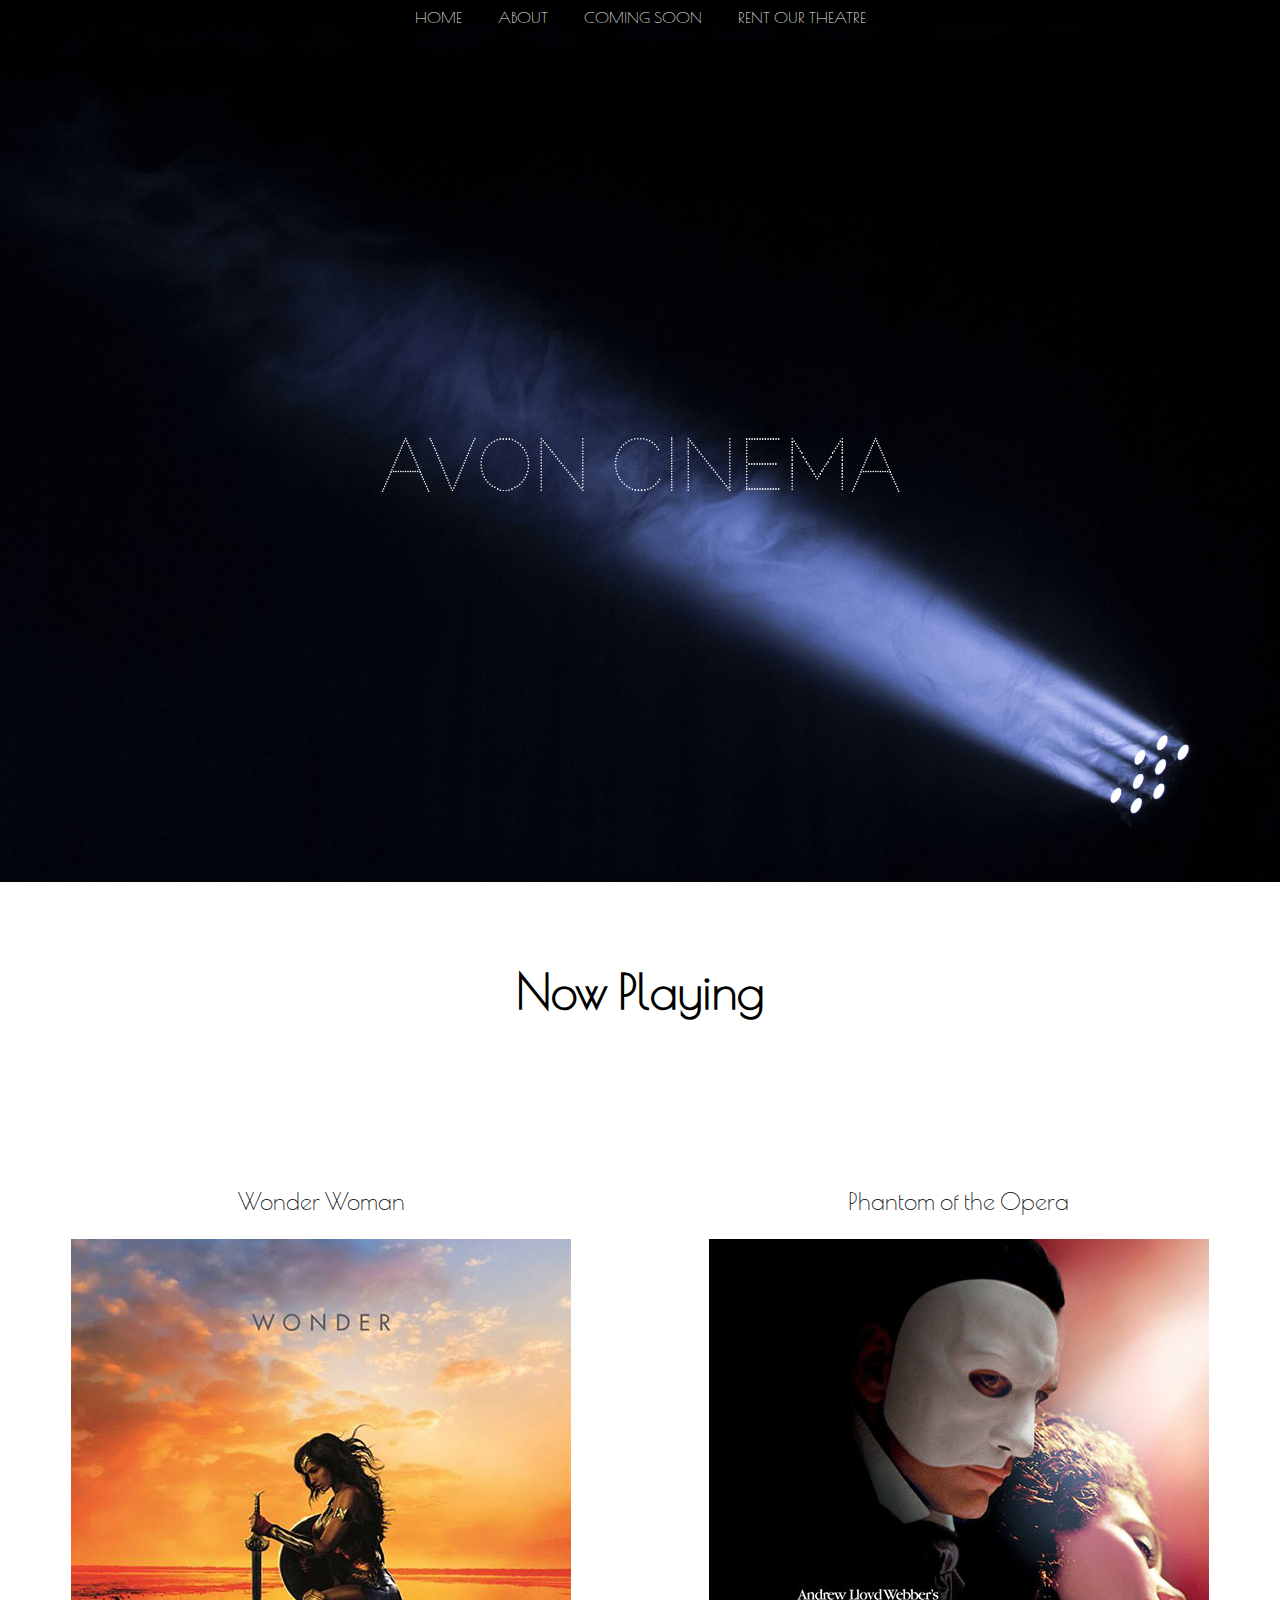
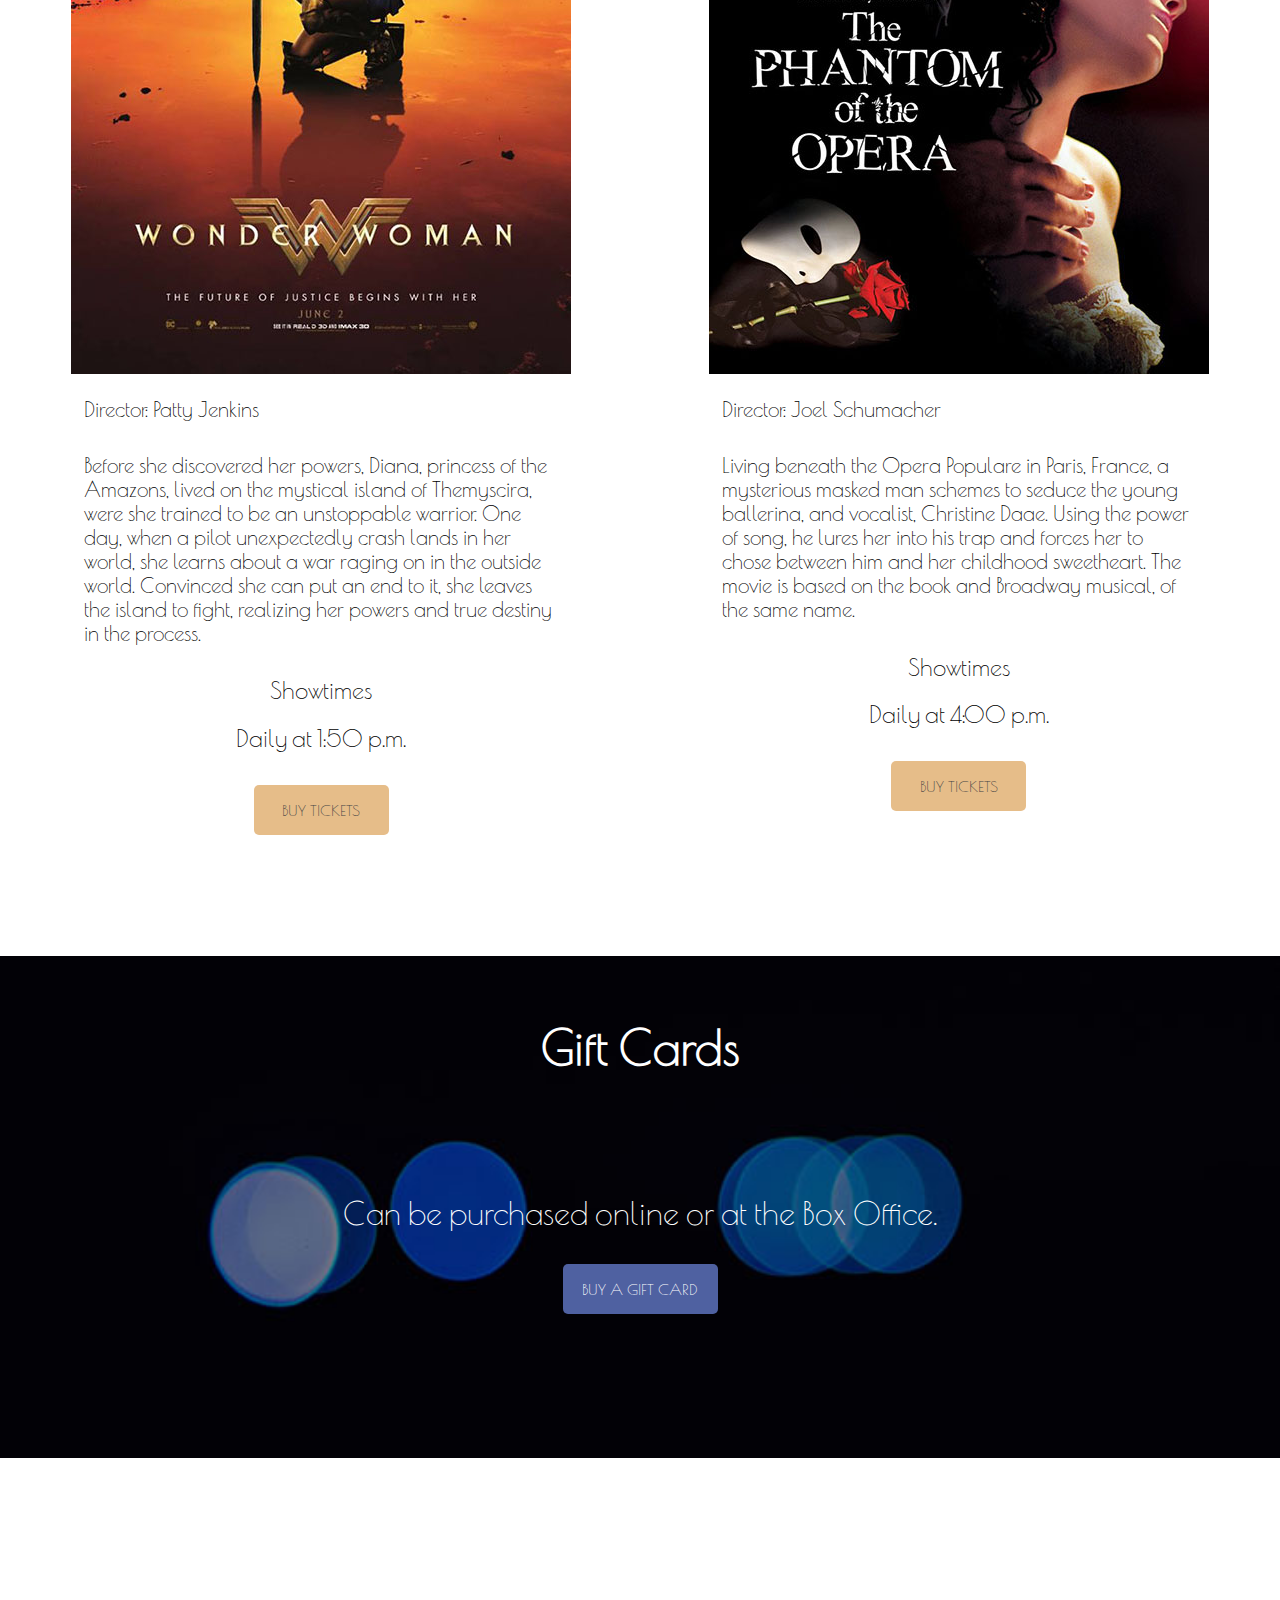
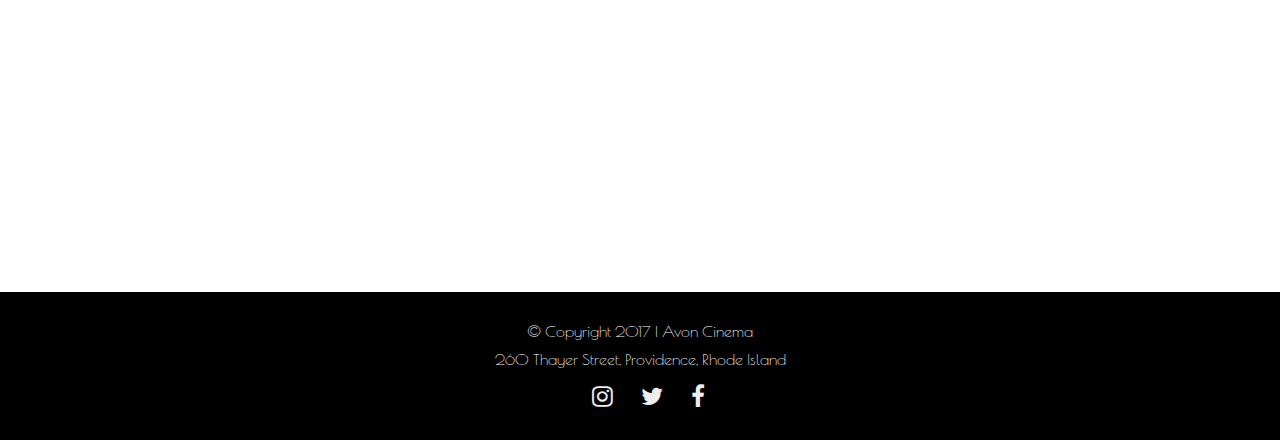
<file: index.html>
<DOCTYPE html>

<html>

<head>

<title>Avon Cinema</title>

<meta charset="utf-8">

<meta name="viewport" content="width=device-width, initial-scale=1">

<meta name="author" content="Elizabeth Langlais">

<meta name="description" content="Project 2 for DME 1060">

<link href="https://fonts.googleapis.com/css?family=Poiret+One" rel="stylesheet">

<link href="https://fonts.googleapis.com/css?family=Abril+Fatface" rel="stylesheet">

<link href="https://fonts.googleapis.com/css?family=Raleway+Dots" rel="stylesheet">

<link href="css/normalize.css" rel="stylesheet">

<link href="css/style.css" rel="stylesheet">

<link href="css/font-awesome.css" rel="stylesheet">

</head>

<div class="navButton">
	<a href="#nav">
		<i class="fa fa-bars" aria-hidden="true"></i>
	</a>
</div>

<nav id="nav">
	<ul>
		<li class="hiddenLink">
			<a href="#">
				<i class="fa fa-times" aria-hidden="true"></i>CLOSE
			</a>
		</li>
 		<li class="hiddenLink">&nbsp;</li>
 		<li><a href="index.html">HOME</a></li>
 		<li><a href="about.html">ABOUT</a></li>
		<li><a href="comingsoon.html">COMING SOON</a></li>
		<li><a href="rentourtheatre.html">RENT OUR THEATRE</a></li>
	</ul>
</nav>

<div class="hero-image">

	<div class="hero-text">

		<p>AVON CINEMA</p>

	</div>

</div>

<div class="wrapper">

	<section class="now-playing">

		<h1>Now Playing</h1>

		<section class="movieposters">

			<p>Wonder Woman</p>

			<img src="img/wonderwoman.jpg" class="imgResponsive">

			<div class="summary">
				<p>Director: Patty Jenkins</p>
				<p>Before she discovered her powers, Diana, princess of the Amazons, lived on the mystical island of Themyscira, were she trained to be an unstoppable warrior. One day, when a pilot unexpectedly crash lands in her world, she learns about a war raging on in the outside world. Convinced she can put an end to it, she leaves the island to fight, realizing her powers and true destiny in the process.</p>
			</div>

			<div class="showtimes">
				<h2>Showtimes</h2>
				<p> Daily at 1:50 p.m.</p>
			</div>

			<section>

				<article>

					<a href="#" class="button buttonExpand">BUY TICKETS</a>

				</article>

			</section>

		</section>

		<section class="movieposters">

			<p>Phantom of the Opera</p>

			<img src="img/poto.jpg" class="imgResponsive">

			<div class="summary">
				<p>Director: Joel Schumacher</p>
				<p>Living beneath the Opera Populare in Paris, France, a mysterious masked man schemes to seduce the young ballerina, and vocalist, Christine Daae. Using the power of song, he lures her into his trap and forces her to chose between him and her childhood sweetheart. The movie is based on the book and Broadway musical, of the same name.</p>
			</div>

			<div class="showtimes">
				<h2>Showtimes</h2>
				<p> Daily at 4:00 p.m.</p>
			</div>

			<section>

				<article>

					<a href="#" class="button buttonExpand">BUY TICKETS</a>

				</article>
				
			</section>

		</section>

		<!-- <section class="movieposters">

			<p>Phantom of the Opera</p>

			<img src="img/poto.jpg" class="imgResponsive">

			<div class="summary">
				<p>Director: Joel Schumacher</p>
				<p>Living beneath the Opera Populare in Paris, France, a mysterious masked man schemes to seduce the young ballerina, and vocalist, Christine Daae. Using the power of song, he lures her into his trap and forces her to chose between him and her childhood sweetheart. The movie is based on the book and Broadway musical, of the same name.</p>
			</div>

			<div class="showtimes">
				<h2>Showtimes</h2>
				<p> Daily at 6:20 p.m.</p>
			</div>

			<section>

				<article>

					<a href="#" class="button buttonExpand">BUY TICKETS</a>

				</article>
				
			</section>

		</section> -->

		<!-- <section class="movieposters">
				
			<p>Return of the Jedi</p>

			<img src="img/returnofthejedi.jpg" class="imgResponsive">

			<div class="summary">
				<p>Director: Richard Marquand</p>
				<p>The third installment to the original Star Wars trilogy, Luke Skywalker, Leia Organa, and Han Solo ban together with the Rebel Alliance to destroy the Death Star, again. They must prevent its completion in order to bring an end to the Empire and Darth Vadar.</p>
			</div>

			<div class="showtimes">
				<h2>Showtimes</h2>
				<p> Daily at 11:00 p.m.</p>
			</div>


			<section>

				<article>

					<a href="#" class="button buttonExpand">BUY TICKETS</a>

				</article>
				
			</section>

		</section>  -->

	<section class="gift-cards">
		
		<h3>Gift Cards</h3>

			<p> Can be purchased online or at the Box Office.</p>

			<section>

				<article>

					<a href="#" class="button buttonExpand">BUY A GIFT CARD</a>

				</article>
				
			</section>

	</section>

	<iframe src="https://www.google.com/maps/embed?pb=!1m18!1m12!1m3!1d2972.9740473874353!2d-71.4030646851701!3d41.828856976474476!2m3!1f0!2f0!3f0!3m2!1i1024!2i768!4f13.1!3m3!1m2!1s0x89e4452365da0b2d%3A0x5ae9246bc3983e79!2sAvon+Cinema!5e0!3m2!1sen!2sus!4v1509646037808" width="100%" height="450" frameborder="0" style="border:0" allowfullscreen></iframe>

	<section class="footer">

		<footer> 

			<div class="copyright"> &copy; Copyright 2017 | Avon Cinema </div>
			<div class="address"> 260 Thayer Street, Providence, Rhode Island </div>
			
		<ol class="social-links">
			<li><i class="fa fa-instagram" aria-hidden="true"></i></li>

			<li><i class="fa fa-twitter" aria-hidden="true"></i></li>

			<li><i class="fa fa-facebook" aria-hidden="true"></i></li>
		</ol>

		</footer>

	</section>

</div>

</html>
</file>
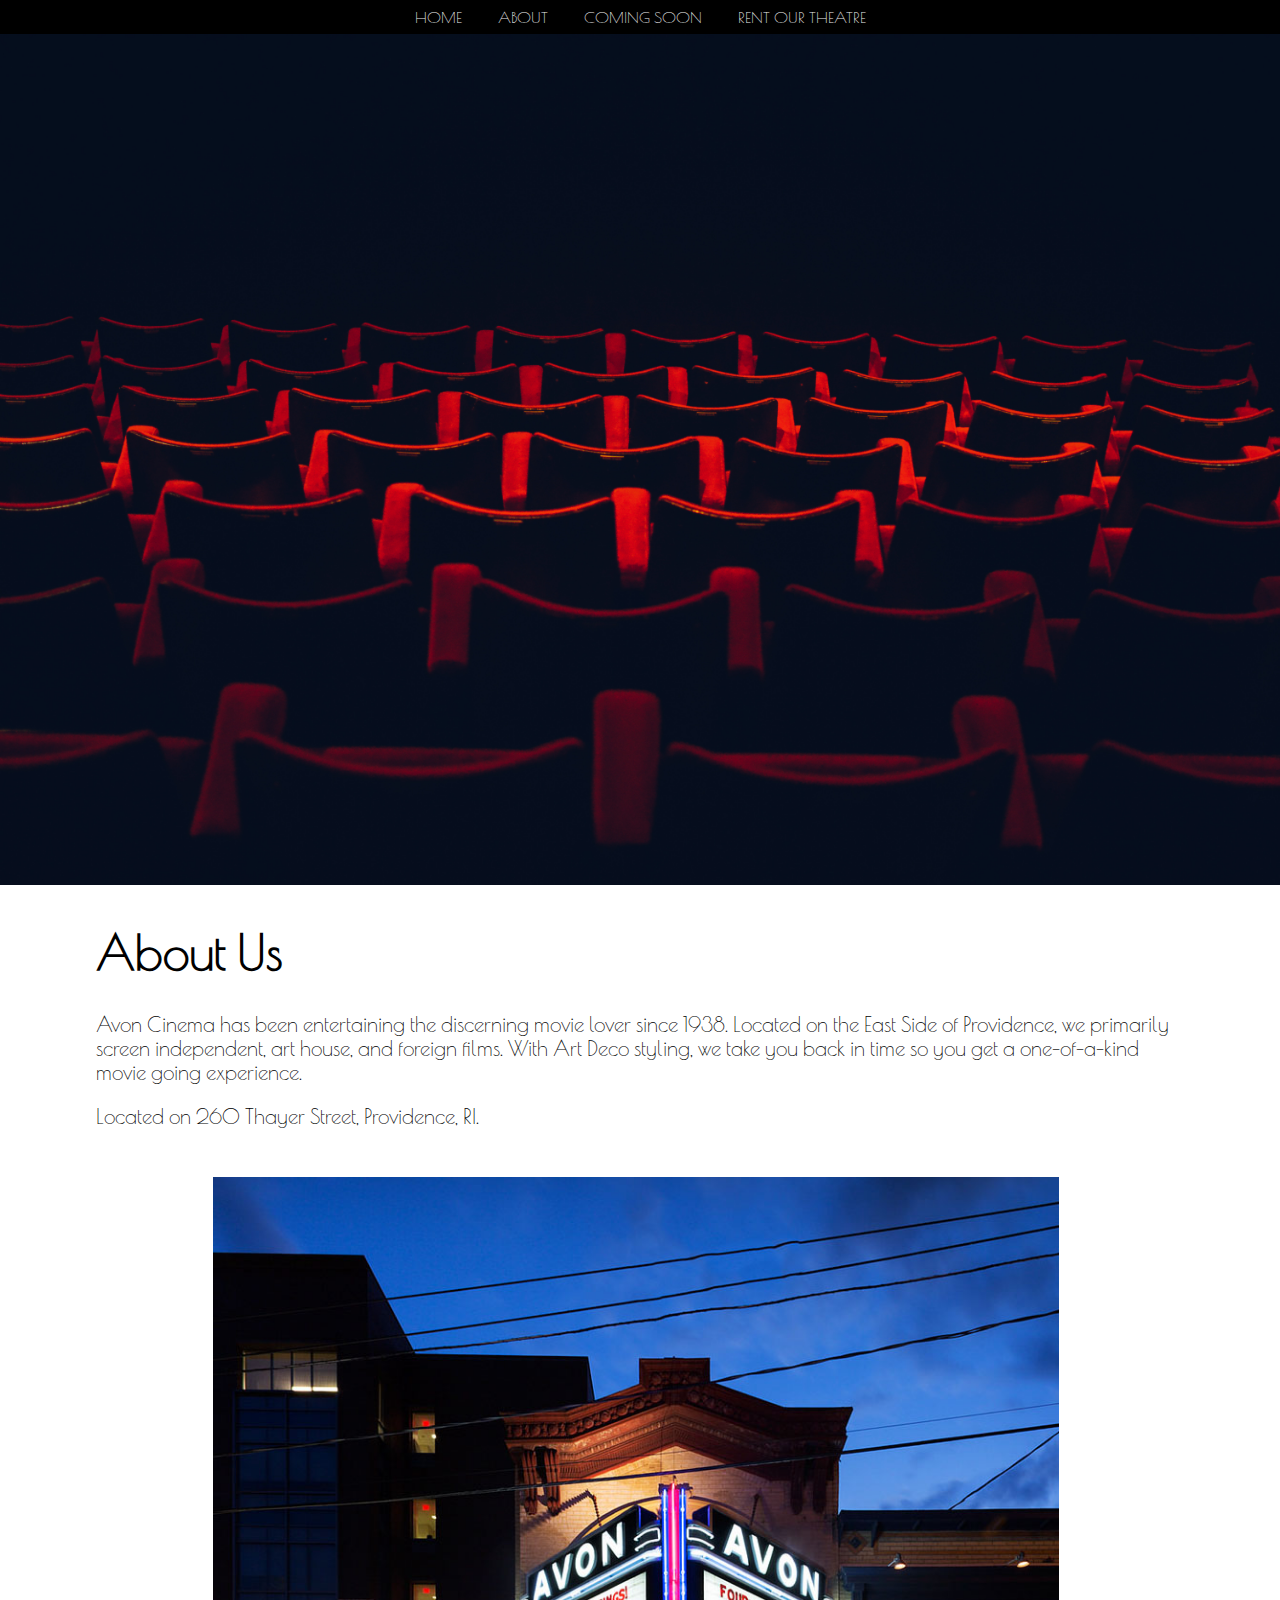
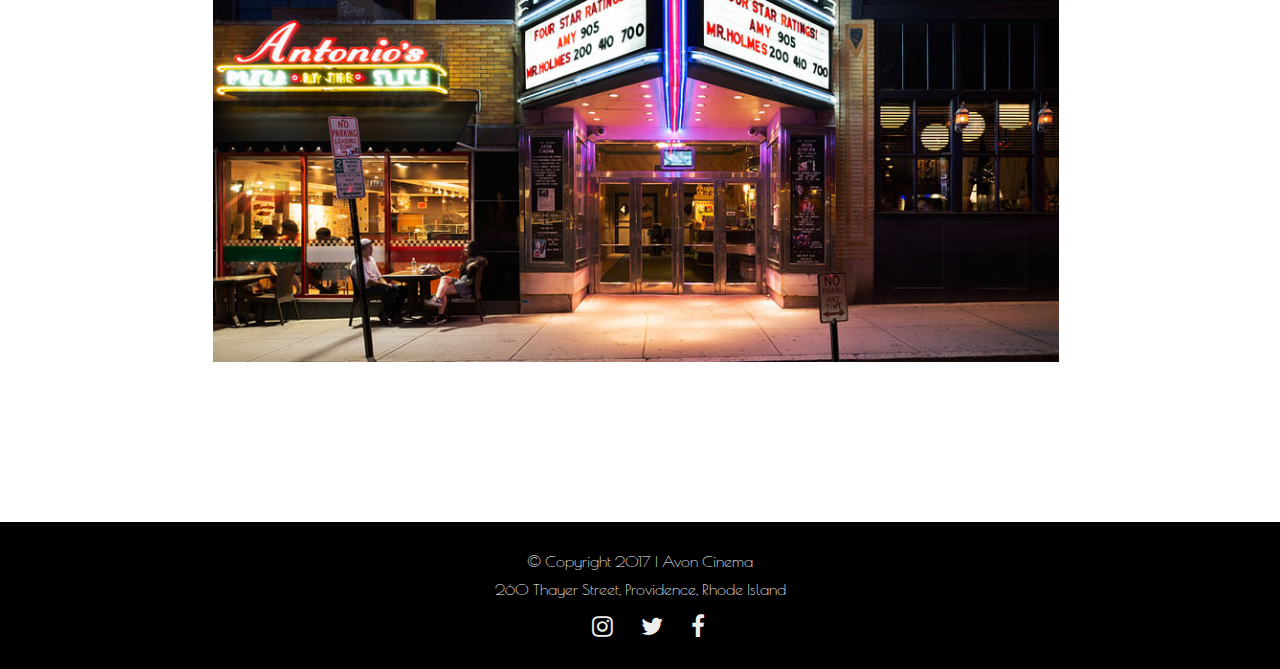
<file: about.html>
<DOCTYPE html>

<html>

<head>

<title>About</title>

<meta charset="utf-8">

<meta name="viewport" content="width=device-width, initial-scale=1">

<meta name="author" content="Elizabeth Langlais">

<meta name="description" content="Project 2 for DME 1060">

<link href="https://fonts.googleapis.com/css?family=Poiret+One" rel="stylesheet">

<link href="css/normalize.css" rel="stylesheet">

<link href="css/style.css" rel="stylesheet">

<link href="css/font-awesome.css" rel="stylesheet">

</head>

<!-- Add a navButton class that contains the hamburger/nav icon from the FontAwesome collection. -->

<!-- In addition, we set the href value to '#nav' which targets the nav element below.. -->

<div class="navButton">
	<a href="#nav">
		<i class="fa fa-bars" aria-hidden="true"></i>
	</a>
</div>

<!-- We add an ID of 'nav' to the nav element so our anchor can target it. -->
<nav id="nav">
	<ul>
		<li class="hiddenLink">
			<a href="#">
				<i class="fa fa-times" aria-hidden="true"></i>CLOSE
			</a>
		</li>
 		<li class="hiddenLink">&nbsp;</li>
 		<li><a href="index.html">HOME</a></li>
 		<li><a href="about.html">ABOUT</a></li>
		<li><a href="comingsoon.html">COMING SOON</a></li>
		<li><a href="rentourtheatre.html">RENT OUR THEATRE</a></li>
	</ul>
</nav>

<div class="wrapper">

	<img src="img/redseats.jpg" class= "imgResponsive">

	<section class="about">

		<h1>About Us</h1>

			<p> Avon Cinema has been entertaining the discerning movie lover since 1938. Located on the East Side of Providence, we primarily screen independent, art house, and foreign films. With Art Deco styling, we take you back in time so you get a one-of-a-kind movie going experience.</p>

			<p>Located on 260 Thayer Street, Providence, RI.</p>

			<img src="img/avon.jpg" class= "imgResponsive">

	</section>

</div>

	<section class="footer">

		<footer> 

			<div> &copy; Copyright 2017 | Avon Cinema </div> 
			<div class="address"> 260 Thayer Street, Providence, Rhode Island </div>
			
			<ol class="social-links">
			<li><i class="fa fa-instagram" aria-hidden="true"></i></li>

			<li><i class="fa fa-twitter" aria-hidden="true"></i></li>

			<li><i class="fa fa-facebook" aria-hidden="true"></i></li>
			</ol>

		</footer>

	</section>

</div>

</html>
</file>
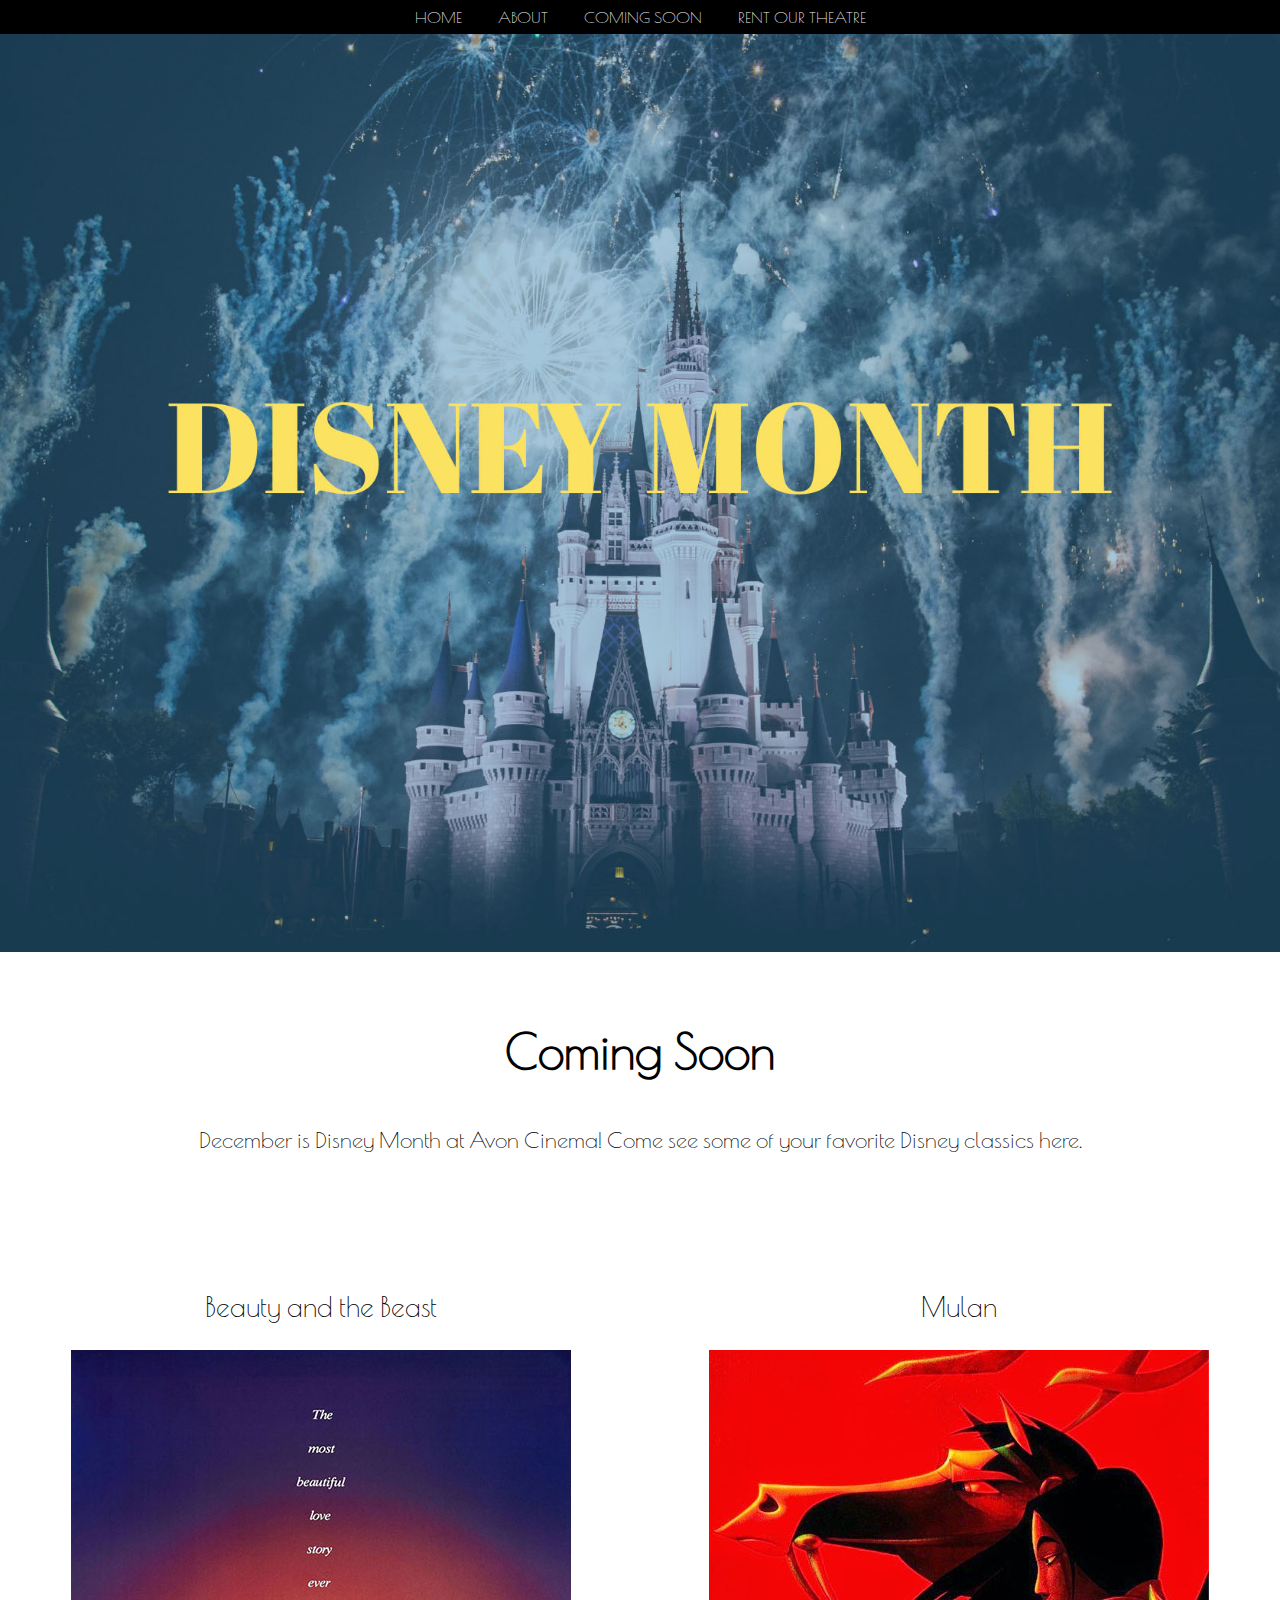
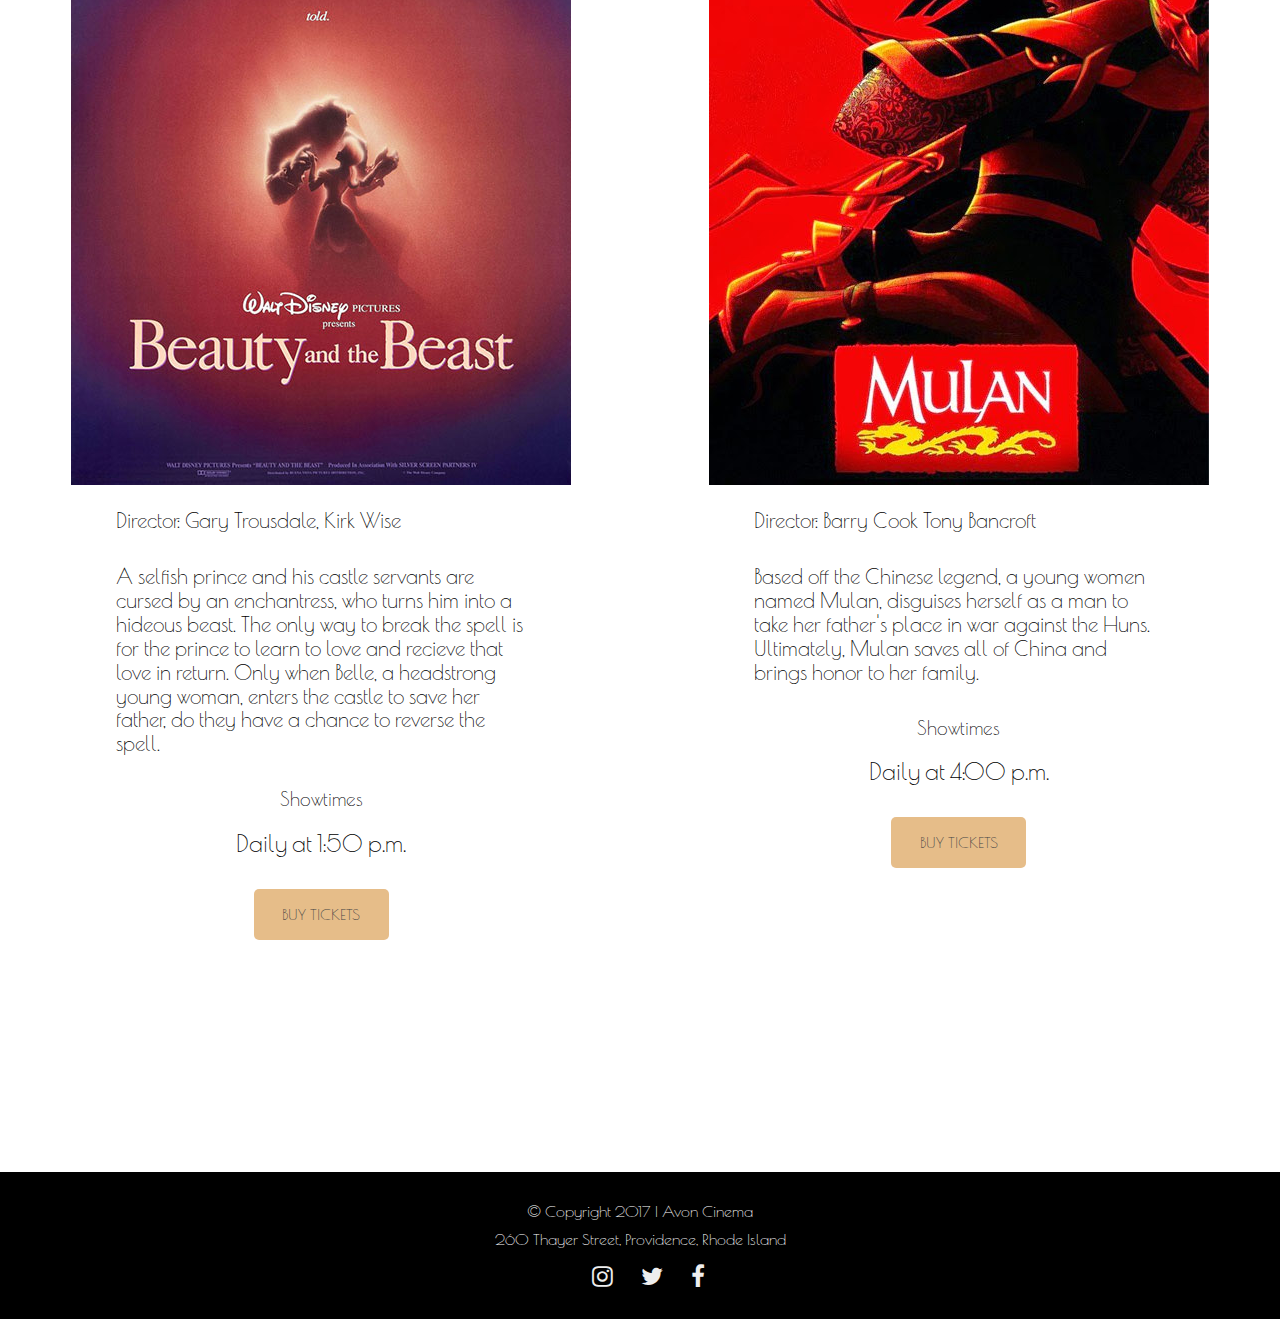
<file: comingsoon.html>
<DOCTYPE html>

<html>

<head>

<title>Coming Soon</title>

<meta charset="utf-8">

<meta name="viewport" content="width=device-width, initial-scale=1">

<meta name="author" content="Elizabeth Langlais">

<meta name="description" content="Project 2 for DME 1060">

<link href="https://fonts.googleapis.com/css?family=Poiret+One" rel="stylesheet">

<link href="css/normalize.css" rel="stylesheet">

<link href="css/style.css" rel="stylesheet">

<link href="css/font-awesome.css" rel="stylesheet">

</head>

 <div class="navButton">
	<a href="#nav">
		<i class="fa fa-bars" aria-hidden="true"></i>
	</a>
</div>

<nav id="nav">
	<ul>
		<li class="hiddenLink">
			<a href="#">
				<i class="fa fa-times" aria-hidden="true"></i>CLOSE
			</a>
		</li>
 		<li class="hiddenLink">&nbsp;</li>
 		<li><a href="index.html">HOME</a></li>
 		<li><a href="about.html">ABOUT</a></li>
		<li><a href="comingsoon.html">COMING SOON</a></li>
		<li><a href="rentourtheatre.html">RENT OUR THEATRE</a></li>
	</ul>
</nav> 

<div class="wrapper">

	<section class="coming-soon">


		<img src="img/disneymonth.jpg" class= "imgResponsive">

		<h1>Coming Soon</h1>

		<h2>December is Disney Month at Avon Cinema! Come see some of your favorite Disney classics here.</h2>

		<section class="movieposters">

			<p>Beauty and the Beast</p>

			<img src="img/batb.jpg" class="imgResponsive">

			<div class="summary">
				<p>Director: Gary Trousdale,
				Kirk Wise</p>
				<p>A selfish prince and his castle servants are cursed by an enchantress, who turns him into a hideous beast. The only way to break the spell is for the prince to learn to love and recieve that love in return. Only when Belle, a headstrong young woman, enters the castle to save her father, do they have a chance to reverse the spell.</p>
			</div>

			<div class="showtimes">
				<h3>Showtimes</h3>
				<p> Daily at 1:50 p.m.</p>
			</div>

			<section>

				<article>

					<a href="#" class="button buttonExpand">BUY TICKETS</a>

				</article>

			</section>

		</section>

		<section class="movieposters">

			<p>Mulan</p>

			<img src="img/mulan.jpg" class="imgResponsive">

			<div class="summary">
				<p>Director: Barry Cook
				Tony Bancroft</p>
				<p>Based off the Chinese legend, a young women named Mulan, disguises herself as a man to take her father's place in war against the Huns. Ultimately, Mulan saves all of China and brings honor to her family.</p>
			</div>

			<div class="showtimes">
				<h3>Showtimes</h3>
				<p> Daily at 4:00 p.m.</p>
			</div>

			<section>

				<article>

					<a href="#" class="button buttonExpand">BUY TICKETS</a>

				</article>
				
			</section>

		</section>

		<!-- <section class="movieposters">

			<p>The Little Mermaid</p>

			<img src="img/tlm.jpg" class="imgResponsive">

			<div class="summary">
				<p>Director: Ron Clements,
				John Musker</p>
				<p>Young Ariel is obsessed with all things human and even wants to become one. She ventures to the surface, against her father's wishes, and crosses paths with a handsome prince. She makes a deal with the sea witch to become human and be with her true love, however, things go awry.</p>
			</div>

			<div class="showtimes">
				<h3>Showtimes</h3>
				<p> Daily at 8:30 p.m.</p>
			</div>

			<section>

				<article>

					<a href="#" class="button buttonExpand">BUY TICKETS</a>

				</article>
				
			</section>

		</section> -->

		<!-- <section class="movieposters">

			<p>Pocahontas</p>

			<img src="img/pocahontas.jpg" class="imgResponsive">

			<div class="summary">
				<p>Director: Mike Gabriel
				Eric Goldberg</p>
				<p>Pocahontas, the daughter of an Algonquin chief, finds herself in the midst of a conflict between her people and the English settlers invading her home. </p>
			</div>

			<div class="showtimes">
				<h3>Showtimes</h3>
				<p> Daily at 11:00 p.m.</p>
			</div>

			<section>

				<article>

					<a href="#" class="button buttonExpand">BUY TICKETS</a>

				</article>
				
			</section> -->

		</section>

		</div>

<section class="footer-comingsoon">

<section class="footer">

		<footer> 

			<div> &copy; Copyright 2017 | Avon Cinema </div> 
			<div class="address"> 260 Thayer Street, Providence, Rhode Island </div>
			
		<ol class="social-links">
			<li><i class="fa fa-instagram" aria-hidden="true"></i></li>

			<li><i class="fa fa-twitter" aria-hidden="true"></i></li>

			<li><i class="fa fa-facebook" aria-hidden="true"></i></li>
		</ol>

		</footer>

</section>

</section>

</html>
</file>
<file: css/style.css>
* {
	font-family: 'Poiret One' , sans-serif;
	box-sizing: border-box;
}

img {
	display: block;
	margin: auto;
}

/*************** helper classes ***********/

.imgResponsive {
	max-width: 100%;
}

/********** nav **********/

.navButton {
	position: fixed;
	top: 0;
	left: 0;
	width: 100%;
	z-index: 1001;
	padding: .5em;
	background-color: #000;
	border-width: 0 0 1px;
}

.navButton a {
	color: #eee;
	text-decoration: none;
	padding: 0 0 0 .5em;
}

i {
 	font-size: 1em;
 	color: #eee;
 	padding: 0 1em 0 0;
 	transition: color .5s;
 }

i:hover {
 	color: #333;
 }

 #nav {
 	position: fixed;
 	top: 2em;
 	left: -72%;
 	width: 72%;
 	margin: 0;
 	height: 100%;
 	background-color: #333;
 	background-color: rgba(0,0,0,.84);
 	transition: left .5s;
}

#nav:target {
	left: 0;
}

nav {
	z-index: 1000;
}

nav ul {
	margin: 0;
	padding: 0;
	margin-top: .5em;
}
nav li {
	list-style: none;
	margin: 0;
	padding: 0;	
}

nav li a {
	color: #eee;
	text-decoration: none;
	display: block;
	padding: .5em 1em;
	transition: all .5s;
}

nav li a:hover {
	color: #eee;
	text-decoration: none;
	background-color: #eee;
	color: #333;
}

/* produces a blank line in mobile nav, but is
hidden when on wider screens. */
.hiddenLink {
	display: block;
}

/********** hero *********/

.hero-image {
	background-image: url('../img/lights.jpg');
	background-repeat: no-repeat;
	background-position: center;
	background-size: cover;
	padding-top: 320px; /*20px 25px 20px;*/
	padding-bottom: 320px;
	margin-top: -8px;
	margin-left: -8px;
	margin-right: -8px;
}

.hero-text {

}

.hero-text p {
	font-family: 'Raleway Dots' , sans-serif;
	color: #ffffff;
	text-align: center;
	font-size: 3rem;
}

/********** now playing **********/

.now-playing {
	background-color: #fff;
	margin-top: -21px;
	padding-top: 50px;
}

.now-playing h1 {
	color: #000;
	text-align: center;
	font-size: 2.3rem;
	padding-bottom: 1rem;
}

.now-playing p {
	color: #000;
	text-align: center;
	font-size: 1.2rem;
	margin-top: 7.5rem;
}

.summary {
	padding-left: 2rem;
	padding-right: 2rem;
}

.summary p {
	text-align: left;
	margin-top: 1.5rem;
	margin-bottom: 2rem;
	font-size: 1.1rem;
	font-weight: 200;
}

.showtimes {
	margin-bottom: 7rem;
}

.showtimes h2 {
	font-size: 1.3rem;
	text-align: center;
}

.showtimes p {
	margin-top: 1rem;
}

/********** gift cards **********/

.gift-cards {
	background-color: #000;
	background-image: url(../img/bokeh2.jpg);
	background-position: center;
	background-size: cover;
	margin-top: 7rem;
	margin-bottom: -1rem;
	padding-top: 1rem;
	padding-bottom: 7rem;
}

.gift-cards h3 {
	text-align: center;
	font-size: 2.3rem;
	color: #fff;
}

.gift-cards p {
	text-align: center;
	color: #fff;

}

.gift-cards .buttonExpand {
	margin-top: 7rem;
	background-color: #4F61A1;
	color: #fff;
	width: 155px;

}

/********** buttons **********/

article {
	margin-top: -5rem;
}

.button, .buttonExpand {
	text-align: center;
	text-decoration: none;
	display: block;
	margin: 2em auto;
	padding: 1em;	
	width: 135px;
	background-color: #E6BD89;
	color: #444;
	border-radius: 5px;
	cursor: pointer;
	transition: all .5s;
}

.buttonExpand:hover {
	background-color: #000;
	color: #eee;
	width: 170px;
}

.buttonBox {
	position: relative;
	width: 300px;
	margin: 0 auto;
}

.buttonContent {
	position: absolute;
	top: 0;
	left: 1em;
	text-align: left;
	width: 100px;
}

.buttonContent:hover {
	width: 120px;
}


/********** about page **********/

.about {
	margin-top: 2.5rem;
	text-align: left;
	padding-left: 2rem;
	padding-right: 2.5rem;
	padding-bottom: 10rem;
}

/********** coming soon **********/

.coming-soon {
	background-color: #fff;
	padding-bottom: 10rem;
}

.coming-soon h1 {
	color: #000;
	text-align: center;
	font-size: 2.3rem;
	padding-top: 2rem;
	margin-top: 2.5rem;
}

.coming-soon h2 {
	padding-left: 2rem;
	padding-right: 2rem;
	padding-top: 1rem;
	text-align: center;
	font-size: 1.4rem;
	font-weight: 100;
}

.coming-soon p {
	color: #000;
	text-align: center;
	font-size: 1.2rem;
	margin-top: 7.5rem;
}

.coming-soon h3 {
	padding-left: 2rem;
	padding-right: 2rem;
	padding-bottom: -3rem;
	text-align: center;
	font-size: 1.2rem;
	font-weight: 100;
}

.coming-soon .summary {
	padding-left: 2rem;
	padding-right: 2rem;
}

.summary p {
	text-align: left;
	margin-top: 1.5rem;
	margin-bottom: 2rem;
	font-size: 1.1rem;
	font-weight: 200;
}

.coming-soon .footer {
	margin-top: 8rem;
}

.showtimes {
	margin-bottom: 7rem;
}

.showtimes h2 {
	font-size: 1.3rem;
	text-align: center;
	font-weight: 100;
}

.showtimes p {
	margin-top: 1rem;
	text-align: center;
}

}

/********** rent our theatre **********/

.rent {
	padding-bottom: 25rem;
	margin-top: 2.5rem;
}

.rent h1 {
	text-align: left;
	padding-left: 2rem;
	padding-right: 2.5rem;
	font-size: 2.3rem;
	margin-bottom: 2rem;
}

.rent p {
	padding-left: 2rem;
	padding-right: 2rem;
	padding-bottom: 10rem;
}

/********** footer **********/

.footer {
	background-color: #000;
	padding-top: 30px;
	padding-bottom: 15px;
}

.footer div {
	color: #fff;
	text-align: center;
}

.address {
	margin-top: .6rem;
}

.social-links {
	text-align: center;
	list-style-type: none;

}
	
.social-links li{
	display: inline-block;
	font-size: 1.5rem;
}

.social-links a {
	text-decoration: none;
}




/********************************************/
/* MEDIA QUERIES */
/********************************************/

@media only screen and (min-width: 40em) {

	.navButton {
		display: none;
	}

	#nav {
	 	margin: 0;
	 	width: 100%;
	 	height: auto;
	 	background-color: #000;
	 	position: static;
	}

	nav {
		margin: 0;
	}

	nav ul {
		text-align: center;
		margin: 0;
	}

	nav li {
		display: inline;
	}

	nav li a {
		display: inline-block;
		padding: .5em 1em;
	}

	.hiddenLink {
		display: none;
	}

	.hero-text p {
		font-size: 4.7rem;
	}

	.now-playing h1 {
		font-size: 3rem;
	}

	.now-playing p {
		font-size: 1.5rem;
		margin-left: 2rem;
		margin-right: 2rem;
	}

	.now-playing .summary p {
		font-size: 1.3rem;
	}

	.now-playing .showtimes h2 {
		font-size: 1.5rem;
	}

	.now-playing .showtimes p {
		font-size: 1.5rem;
	}

	.gift-cards {
		margin-top: 95rem;
	}

	.gift-cards h3 {
		font-size: 3rem;
	}

	.gift-cards p {
		font-size: 2rem;
	}

	.about h1 {
		font-size: 3rem;
		padding-left: 4rem;
		padding-right: 4rem;
	}

	.about p {
		font-size: 1.3rem;
		padding-left: 4rem;
		padding-right: 4rem;
	}

	.about .imgResponsive {
		max-width: 70%;
		margin-top: 3rem;
	}

	.coming-soon h1 {
		font-size: 3rem;
	}

	.coming-soon p {
		font-size: 1.7rem;
		margin-left: 4rem;
		margin-right: 4rem;
	}

	.coming-soon .summary p {
		font-size: 1.3rem;
	}

	.coming-soon .showtimes h2 {
		font-size: 1.5rem;
	}

	.coming-soon .showtimes p {
		font-size: 1.5rem;
	}

	.rent {
		margin-bottom: 5rem;
	}

	.rent h1 {
		font-size: 3rem;
		padding-left: 4rem;
		padding-right: 4rem;
	}

	.rent p {
		font-size: 1.3rem;
		padding-left: 4rem;
		padding-right: 4rem;
	}

	.footer-comingsoon {
		margin-top: 90rem;
	}

	.movieposters {
		width: 47%;
		float: left;
		margin-left: 1.6%;
		margin-right: 1.2%;
	}

	.movieposters {
		background-color: #fff;

	}

}


/* Large and up */
@media screen and (min-width: 64em) {
	
}
</file>
